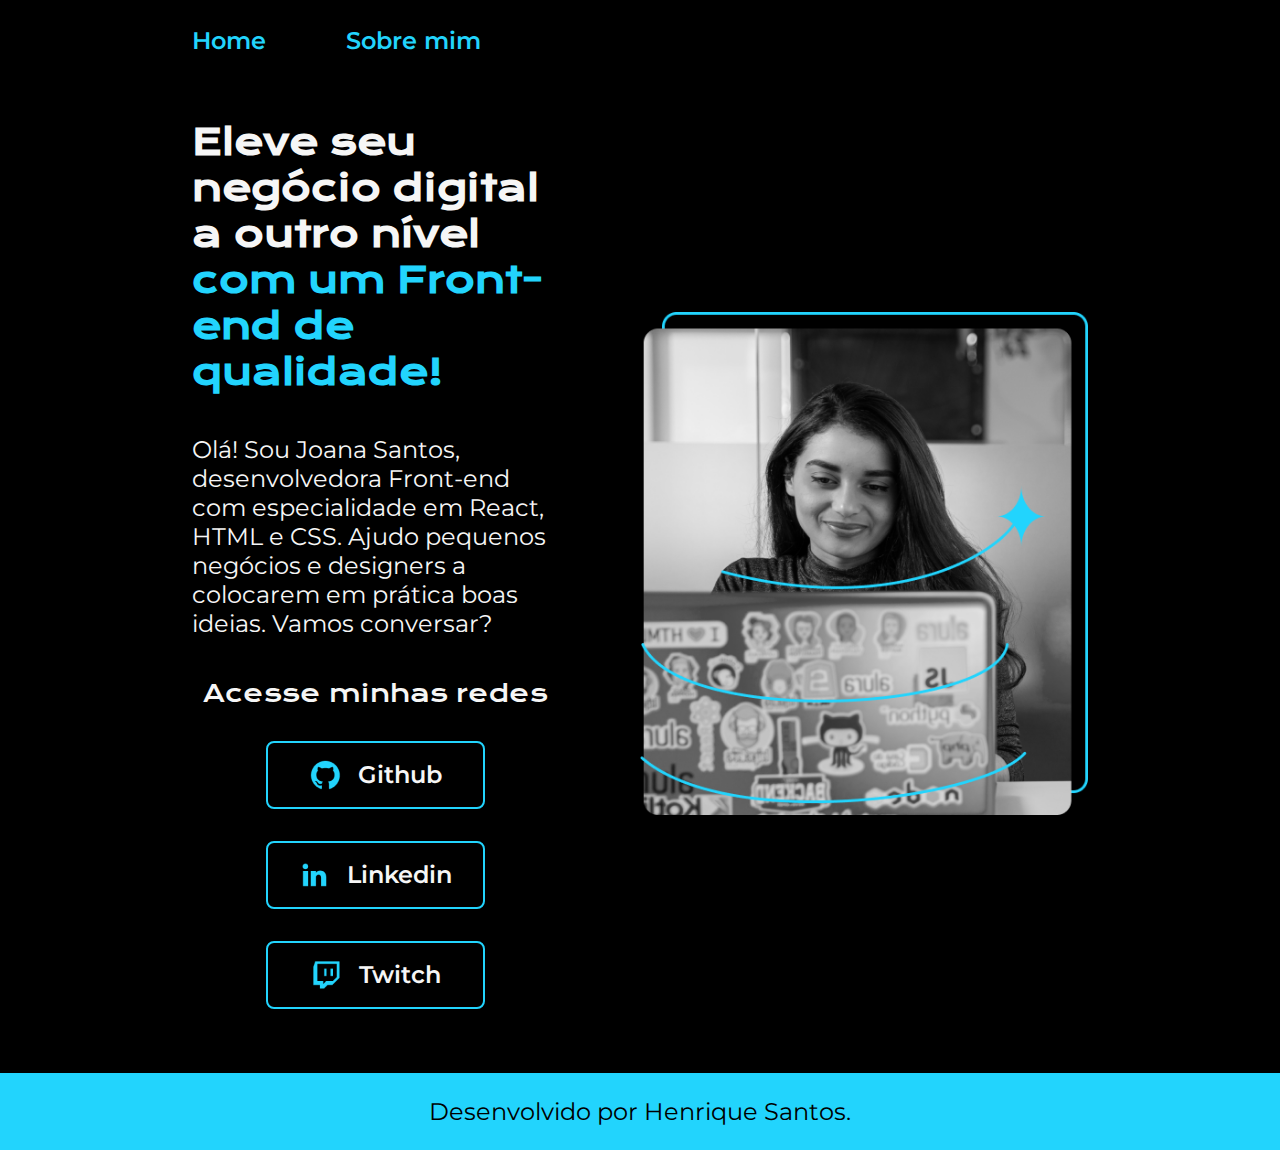
<file: index.html>
<!DOCTYPE html>
<html lang="pt-br">

<head>
    <meta charset="UTF-8">
    <meta http-equiv="X-UA-Compatible" content="IE=edge">
    <meta name="viewport" content="width=device-width, initial-scale=1.0">
    <title>Portifolio</title>
    <link rel="stylesheet" href="./styles/style.css">
</head>

<body>
    <header class="cabecalho">
        <nav class="cabecalho__menu">
            <a class="cabecalho__menu__link" href="index.html">Home</a>
            <a class="cabecalho__menu__link" href="about.html">Sobre mim</a>
        </nav>
    </header>
    <main class="apresentacao">
        <section class="apresentacao__conteudo">
            <h1 class="apresentacao__conteudo__titulo">Eleve seu negócio digital a outro nível <strong 
            class="titulo-destaque"> com um Front-end de qualidade!
            </strong></h1>
            <p class="apresentacao__conteudo__texto">Olá! Sou Joana Santos, desenvolvedora
            Front-end com especialidade em React, HTML e
            CSS. Ajudo pequenos negócios e designers a
            colocarem em prática boas ideias. Vamos
            conversar?</p>
            <div class="apresentacao__links">
                <h2 class="apresentacao__links__subtitulo">Acesse minhas redes</h2>
                <a class="apresentacao__links__navegacao" href="https://github.com">
                    <img src="./assets/github.png">
                    Github
                </a>
                <a class="apresentacao__links__navegacao" href="https://linkedin.com">
                    <img src="./assets/linkedin.png">
                    Linkedin
                </a>
                <a class="apresentacao__links__navegacao" href="https://twitch.tv">
                    <img src="./assets/twitch.png">
                    Twitch
                </a>
            </div>
        </section>
        <img class="apresentacao__imagem" src="./assets/Imagem.png" alt="Foto da Joana Santos programando">
    </main>
    <footer class="rodape">
        <p>Desenvolvido por Henrique Santos.</p>
    </footer>
</body>

</html>
</file>
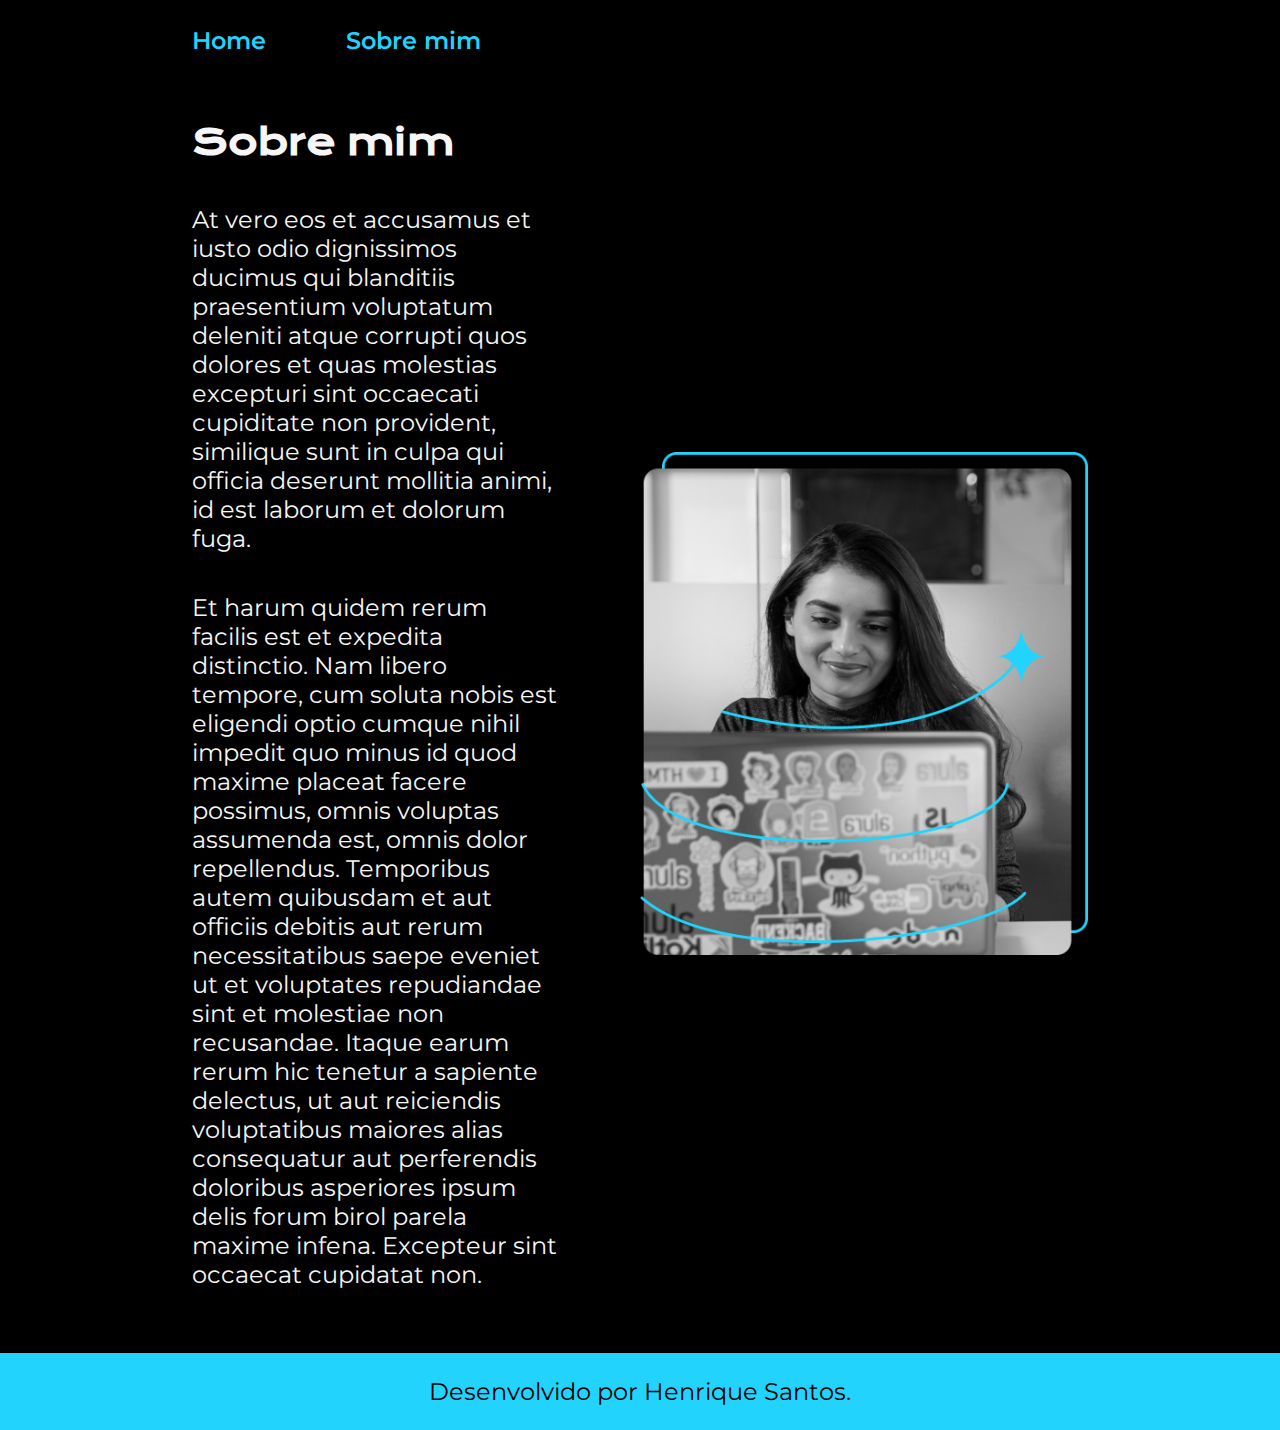
<file: about.html>
<!DOCTYPE html>
<html lang="pt-br">

<head>
    <meta charset="UTF-8">
    <meta http-equiv="X-UA-Compatible" content="IE=edge">
    <meta name="viewport" content="width=device-width, initial-scale=1.0">
    <title>Sobre mim</title>
    <link rel="stylesheet" href="./styles/style.css">
</head>

<body>
    <header class="cabecalho">
        <nav class="cabecalho__menu">
            <a class="cabecalho__menu__link" href="index.html">Home</a>
            <a class="cabecalho__menu__link" href="about.html">Sobre mim</a>
        </nav>
    </header>

    <main class="apresentacao">
        <section class="apresentacao__conteudo">
            <h1 class="apresentacao__conteudo__titulo">Sobre mim</h1>
            <p class="apresentacao__conteudo__texto">At vero eos et accusamus et iusto odio dignissimos ducimus qui blanditiis praesentium voluptatum deleniti
                atque corrupti quos dolores et quas molestias excepturi sint occaecati cupiditate non provident,
                similique sunt in culpa qui officia deserunt mollitia animi, id est laborum et dolorum fuga.
            </p>
            <p class="apresentacao__conteudo__texto">
                Et harum quidem rerum facilis est et expedita distinctio. Nam libero tempore, cum soluta nobis est
                eligendi optio cumque nihil impedit quo minus id quod maxime placeat facere possimus, omnis voluptas
                assumenda est, omnis dolor repellendus. Temporibus autem quibusdam et aut officiis debitis aut rerum
                necessitatibus saepe eveniet ut et voluptates repudiandae sint et molestiae non recusandae. Itaque earum
                rerum hic tenetur a sapiente delectus, ut aut reiciendis voluptatibus maiores alias consequatur aut
                perferendis doloribus asperiores ipsum delis forum birol parela maxime infena. Excepteur sint occaecat
                cupidatat non.</p>
        </section>
        <img class="apresentacao__imagem" src="./assets/Imagem.png" alt="Foto da Joana Santos programando">
    </main>

    <footer class="rodape">
        <p>Desenvolvido por Henrique Santos.</p>
    </footer>
</body>

</html>
</file>
<file: styles/style.css>
@import url('https://fonts.googleapis.com/css2?family=Krona+One&family=Montserrat:wght@400;600&display=swap');

:root {
    --cor-primaria: #000000;
    --cor-secundaria: #F6F6F6;
    --cor-terciaria: #22D4FD;
    --cor-hover: #272727;

    --fonte-primaria: 'Krona One', sans-serif;
    --fonte-secundaria: 'Montserrat', sans-serif;
}
*{
    margin: 0;
    padding: 0;
    text-decoration: none;
}
body {
    box-sizing: border-box;
    background-color: var(--cor-primaria);
    color:var(--cor-secundaria);
}
.cabecalho {
    padding: 2% 0% 0% 15%;
}
.cabecalho__menu {
    display:flex;
    gap:80px;
}
.cabecalho__menu__link {
    font-size: 1.5rem;
    font-weight: 600;
    font-family:  'Montserrat', sans-serif;
    color:var(--cor-terciaria);
}
.apresentacao {
    display:flex;
    align-items: center;
    gap:82px;
    justify-content: space-between;
    padding:5% 15%;
}
.apresentacao__conteudo {
    display:flex;
    flex-direction: column;
    gap:40px;
    width:50%;
}
.titulo-destaque {
    color:var(--cor-terciaria);
}

.apresentacao__conteudo__titulo {
    font-size: 2.25rem;
    font-family: var(--fonte-primaria);
}
.apresentacao__conteudo__texto {
    font-size:1.5rem;
    font-family:var(--fonte-secundaria);
}
.apresentacao__links {
    display:flex;
    flex-direction: column;
    align-items:center;
    gap:32px;
}
.apresentacao__links__subtitulo{
    font-family: var(--fonte-primaria);
    font-weight: 400;
    font-size: 1.5rem;
    }
    .apresentacao__links__navegacao{
        display: flex;
        justify-content: center;
        gap: 16px;
        border: 2px solid var(--cor-terciaria);
        width: 50%;
        text-align: center;
        border-radius: 8px;
        font-size: 1.5rem;
        font-weight: 600;
        padding: 16px;
        text-decoration: none;
        color: var(--cor-secundaria);
        font-family: var(--fonte-secundaria);
        align-items: center;
        }
        .apresentacao__links__navegacao:hover{
            background-color: var(--cor-hover);
        }
        .apresentacao__imagem{
            width: 50%;
        }
        .rodape{
            color: var(--cor-primaria);
            background-color: var(--cor-terciaria);
            padding: 24px;
            text-align: center;
            font-family: var(--fonte-secundaria);
            font-size: 1.5rem;
            font-weight: 400;
            }
            @media(max-width:1200px){
                .cabecalho {
                    padding:10%;
                }
                .cabecalho__menu{
                    justify-content: center;
                }
                .apresentacao {
                    flex-direction: column-reverse;
                    padding:5%;
                }
                .apresentacao__conteudo {
                 width:auto;
                }
            }
</file>
